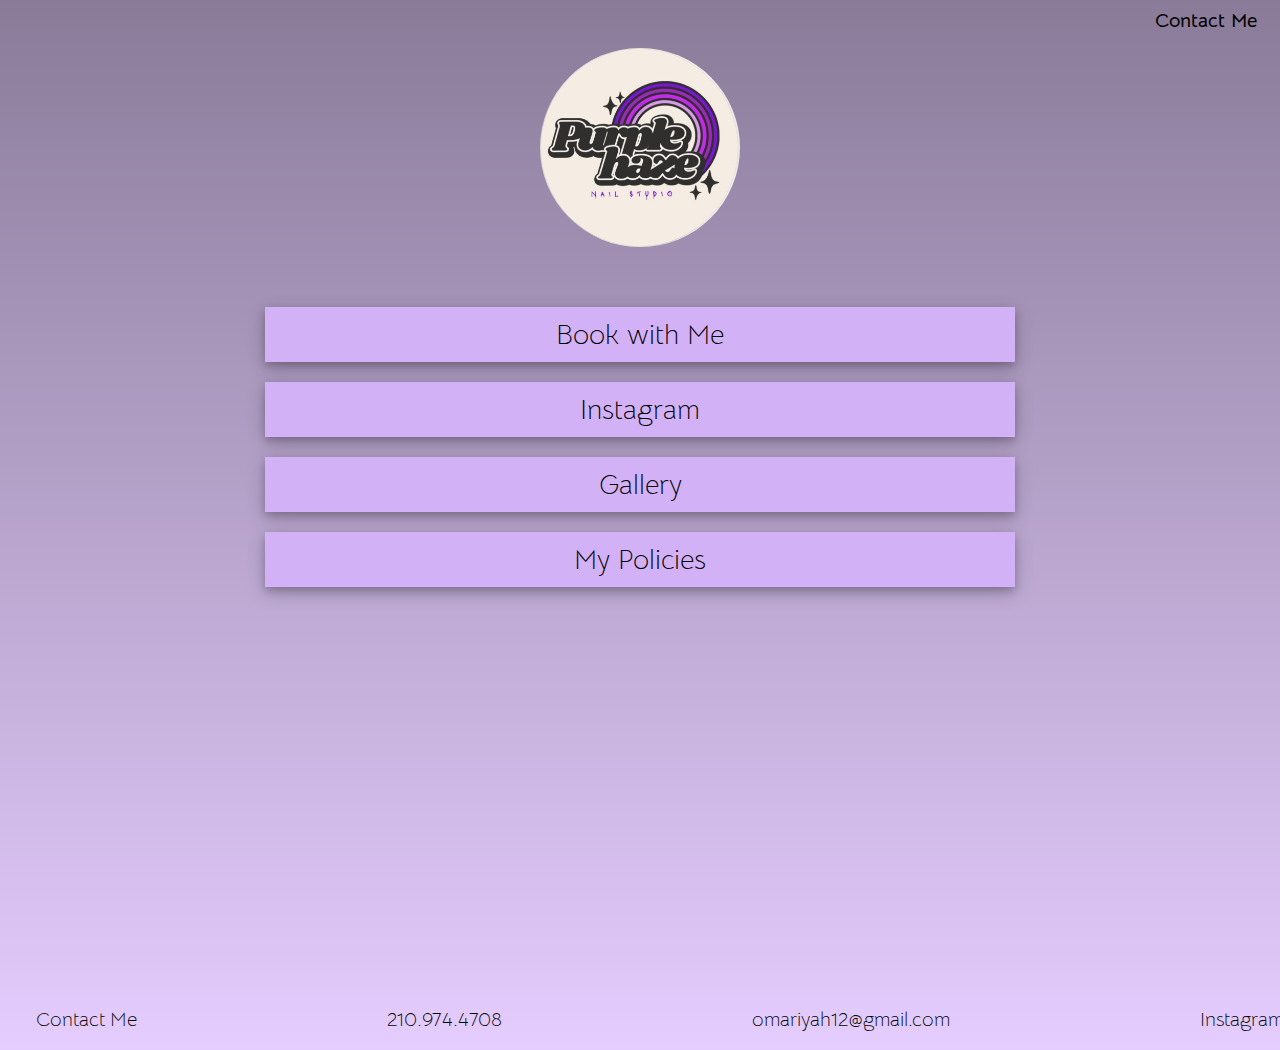
<file: index.html>
<!DOCTYPE html>
<html lang="en">

<head>
    <meta charset="UTF-8">
    <meta name="viewport" content="width=device-width, initial-scale=1.0">
    <title>Purple Haze Nailz</title>
    <link rel="stylesheet" href="./assets/css/style.css">
    <link rel="preconnect" href="https://fonts.googleapis.com">
    <link rel="preconnect" href="https://fonts.gstatic.com" crossorigin>
    <link
        href="https://fonts.googleapis.com/css2?family=Bellota+Text:ital,wght@0,300;0,400;0,700;1,300;1,400;1,700&family=Cedarville+Cursive&display=swap"
        rel="stylesheet">
</head>

<body>
    <nav class="contactLink">
        <a href="#Contact">Contact Me</a>
    </nav>
    <section class="imgContainer">
        <img class="img" src="./assets/img/PurpleHaze.jpeg" alt="PurpleHaze">
    </section>
    <main class="menu">
        <section>
            <a href="book.html">
                <button type="button" id="bellota-text-light" class="bookBttn">Book with Me</button>
            </a>
        </section>
        <section>
            <a href="https://www.instagram.com/purple.haze.nailz/" target="_blank">
                <button onClick="instaFunction" type="button" id="bellota-text-light"
                    class="instagramBttn">Instagram</button>
            </a>
        </section>
        <section>
            <a href="gallery.html">
                <button type="button" id="bellota-text-light" class="galleryBttn">Gallery</button>
            </a>
        </section>
        <section>
            <a href="policy.html">
            <button type="button" id="bellota-text-light" class="policyBttn">My Policies</button>
            </a>
        </section>
    </main>
    <footer class="footer">
        <h3 id="Contact">Contact Me</h3>
        <h3>210.974.4708</h3>
        <h3>omariyah12@gmail.com</h3>
        <a href="https://www.instagram.com/purple.haze.nailz/" target="_blank">Instagram</a>
    </footer>
</body>
</file>
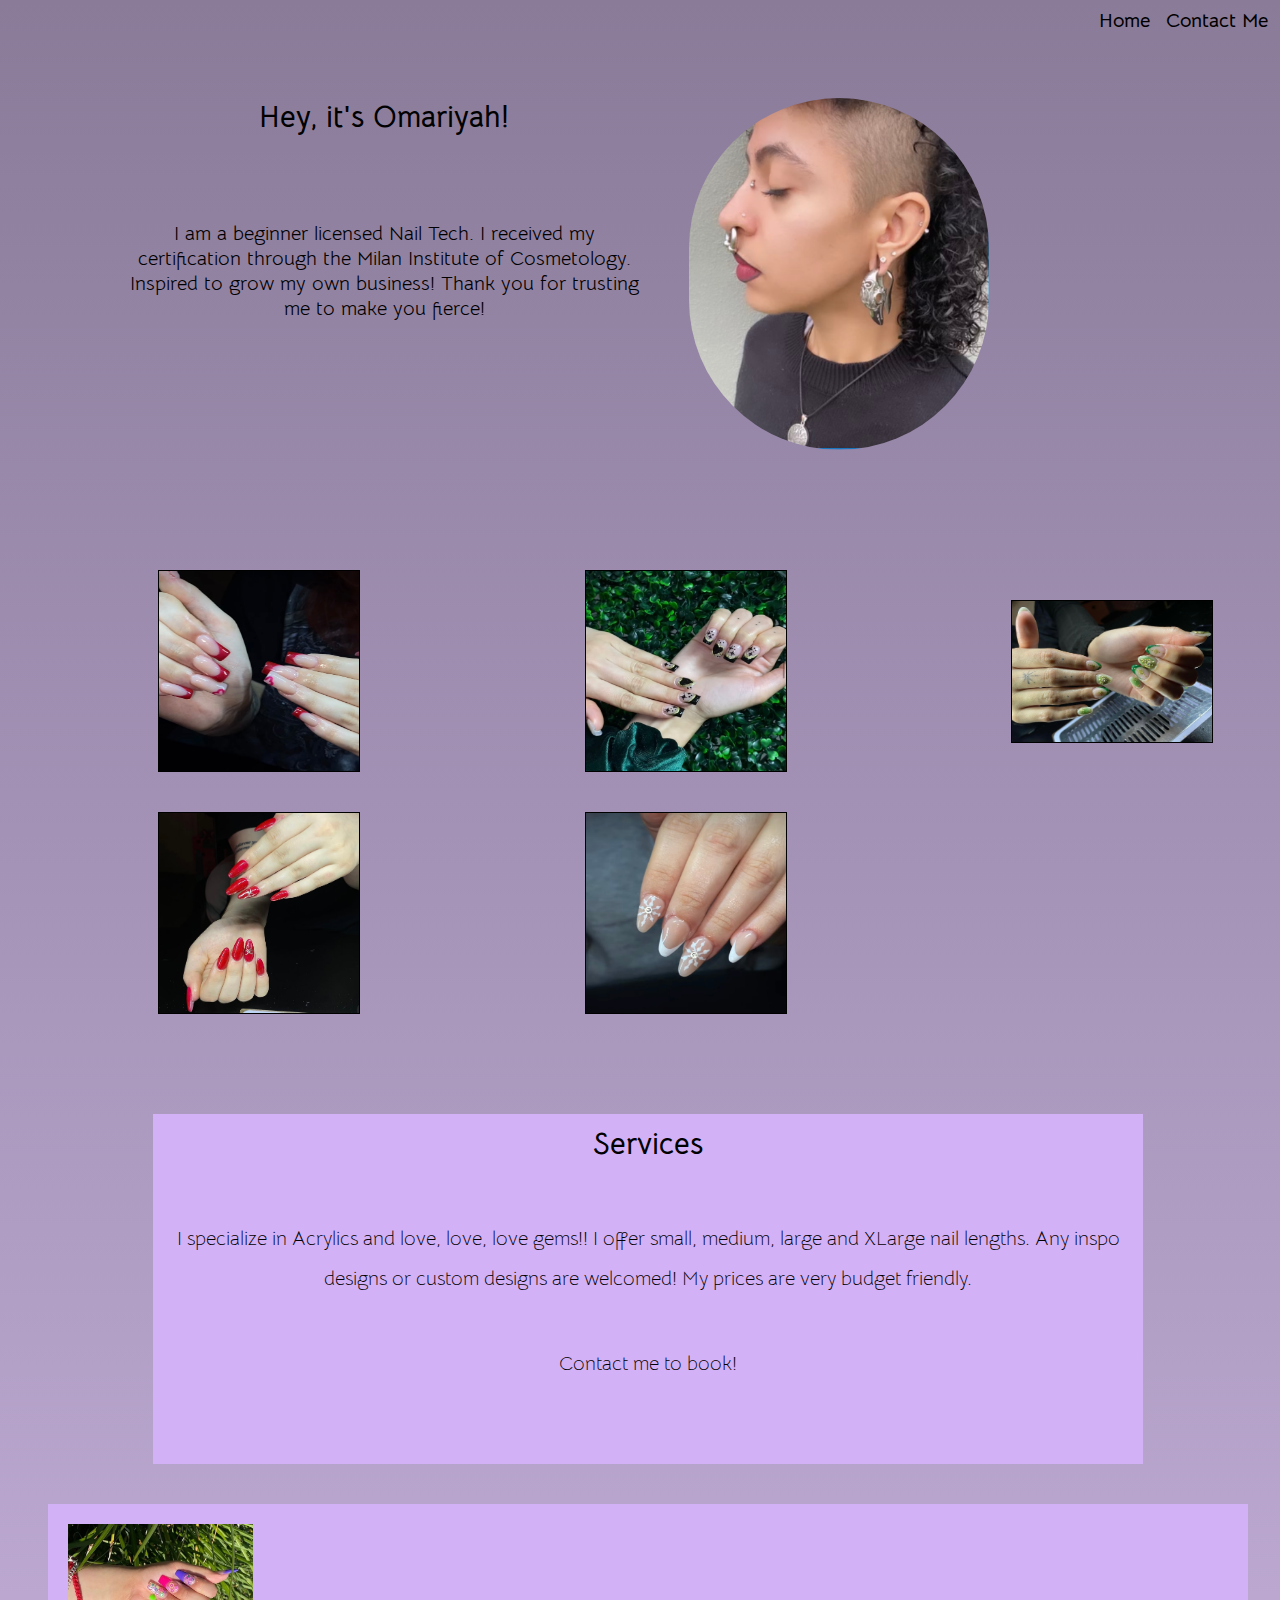
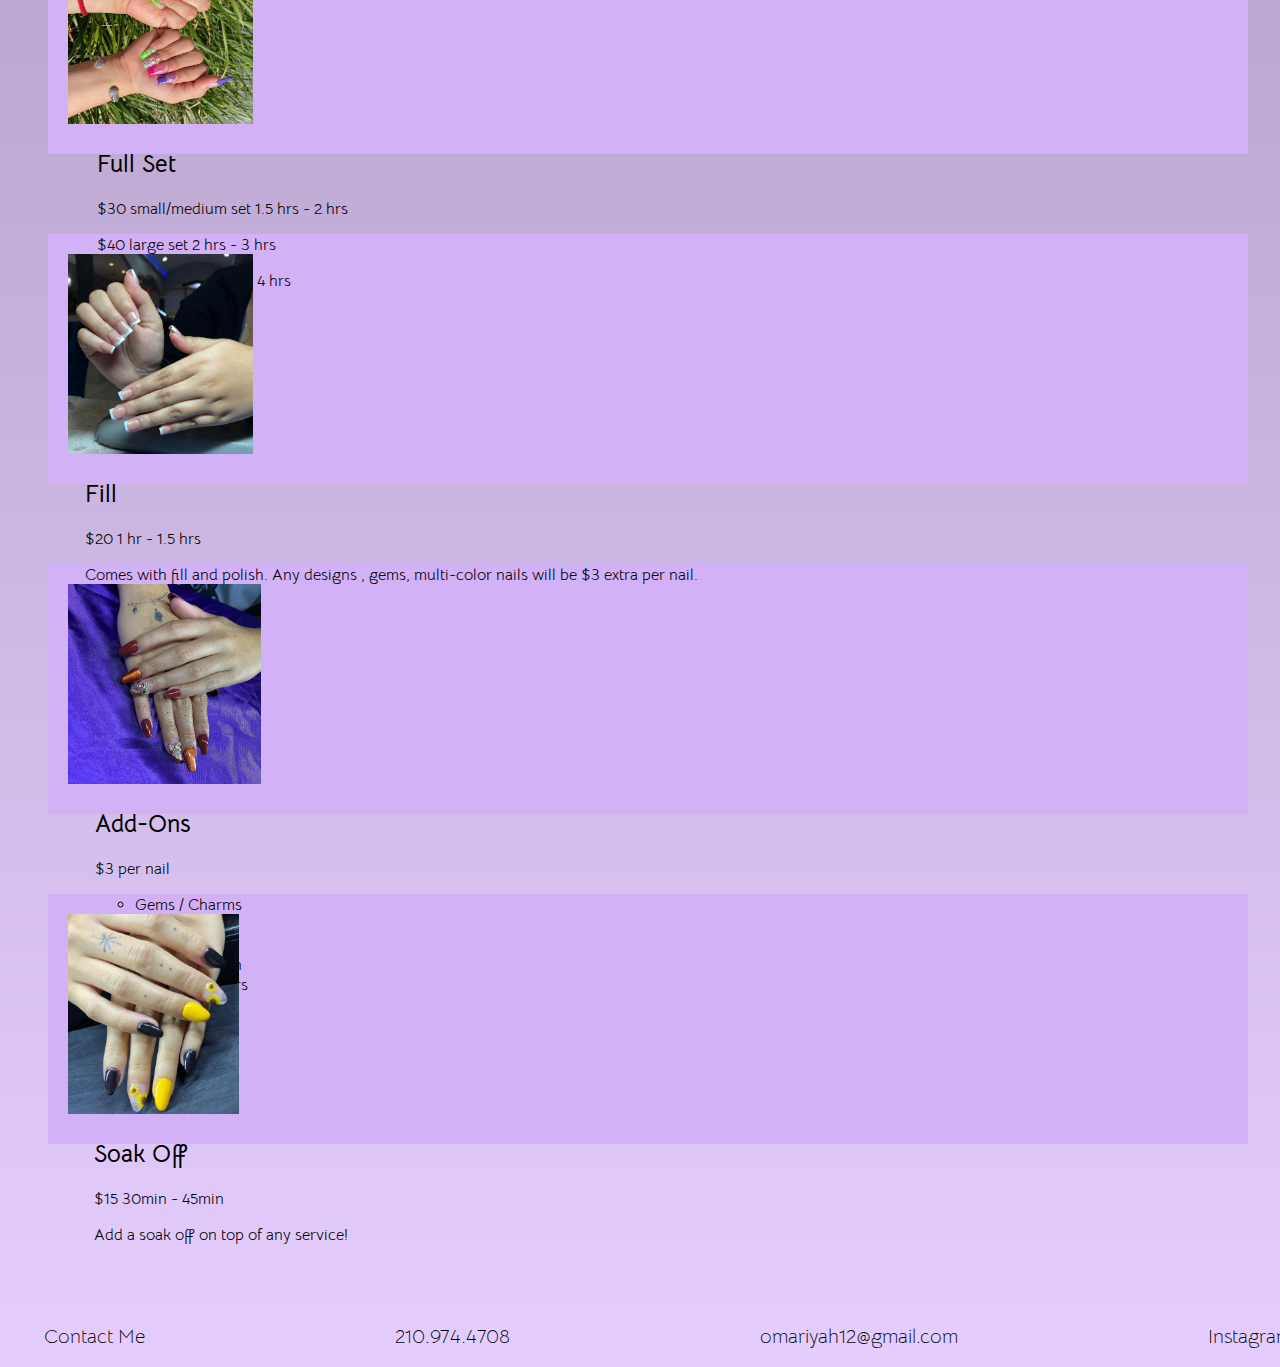
<file: book.html>
<!DOCTYPE html>
<html lang="en">

<head>
    <meta charset="UTF-8">
    <meta name="viewport" content="width=device-width, initial-scale=1.0">
    <title>Purple Haze Nailz</title>
    <link rel="stylesheet" href="./assets/css/book.css">
    <link rel="preconnect" href="https://fonts.googleapis.com">
    <link rel="preconnect" href="https://fonts.gstatic.com" crossorigin>
    <link
        href="https://fonts.googleapis.com/css2?family=Bellota+Text:ital,wght@0,300;0,400;0,700;1,300;1,400;1,700&family=Cedarville+Cursive&display=swap"
        rel="stylesheet">
</head>

<body>
    <nav class="navBar">
        <a href="index.html" class="home">Home</a>
        <a href="#Contact">Contact Me</a>
    </nav>
    <section class="bio">
        <h1 class="header">Hey, it's Omariyah!</h1>
        <p class="aboutMe">I am a beginner licensed Nail Tech. 
            I received my certification through the Milan Institute of Cosmetology.
            Inspired to grow my own business!
            
            Thank you for trusting me to make you fierce!</p>
    </section>
    <section class="profilePic">
        <img class="profileImg" src="./assets/img/Mari.png" alt="Omariyah">
    </section>
    <article class="gridContainer">
        <img  src="./assets/img/redFrench.jpg" alt="red french tip nailz">
        <img  src="./assets/img/blackGreen.jpg" alt="black and green nailz">
        <img src="./assets/img/greenFrench.jpg" alt="green french tip nailz">
        <img src="./assets/img/redStar.jpg" alt="red nailz">
        <img  src="./assets/img/whiteStar.jpg" alt="white star nailz">
    </article>
    <main class="main">
    <section class="serviceContainer">
        <h1>Services</h1>
        <p class="p1">I specialize in Acrylics and love, love, love gems!!
            I offer small, medium, large and XLarge nail lengths. Any inspo designs or custom designs are welcomed! My prices are very budget friendly.</p>
        <p class="p2">Contact me to book!</p>
    </section>

    <article class="row">
        <div class="column">
          <div class="card">
            <img class="img" src="./assets/img/colorful.jpg" alt="colorful nailz">
            <div class="cardA">
            <h2>Full Set</h3>
            <p>$30 small/medium set  1.5 hrs - 2 hrs</p>
            <p>$40 large set         2 hrs - 3 hrs</p>
            <p>$50 XLarge set        3 hrs - 4 hrs</p>
        </div>
          </div>
        </div>

        <div class="column">
            <div class="card">
              <img class="img" src="./assets/img/whiteFrench.jpg" alt="white french nailz">
              <div class="cardB">
                <h2>Fill</h3>
              <p>$20   1 hr - 1.5 hrs</p>
              <p>Comes with fill and polish. Any designs , gems, multi-color nails will be $3 extra per nail.</p>
            </div>
            </div>
          </div>

          <div class="column">
            <div class="card">
              <img class="img" src="./assets/img/brownAutumn.jpg" alt="brown autumn nailz">
              <div class="cardText">
                <h2>Add-Ons</h3>
              <p>$3 per nail</p>
              <ul class="addOnList">
              <li>Gems / Charms</li>
              <li>Chrome</li>
              <li>Cat Eye</li>
              <li>Custom Design</li>
              <li>Nail Art Stickers</li>
              <li>Nail Foil</li>
            </ul>
            </div>
            </div>
          </div>

          <div class="column">
            <div class="card">
              <img class="img" src="./assets/img/sunflower.jpg" alt="black and yellow sunflower nailz">
              <div class="cardD">
                <h2>Soak Off</h3>
              <p>$15  30min - 45min</p>
              <p>Add a soak off on top of any service!</p>
                </div>
            </div>
          </div>

        </article>
    </main>

    <footer class="footer">
        <h3 id="Contact">Contact Me</h3>
        <h3>210.974.4708</h3>
        <h3>omariyah12@gmail.com</h3>
        <a href="https://www.instagram.com/purple.haze.nailz/" target="_blank">Instagram</a>
    </footer>
    
</body>
</file>
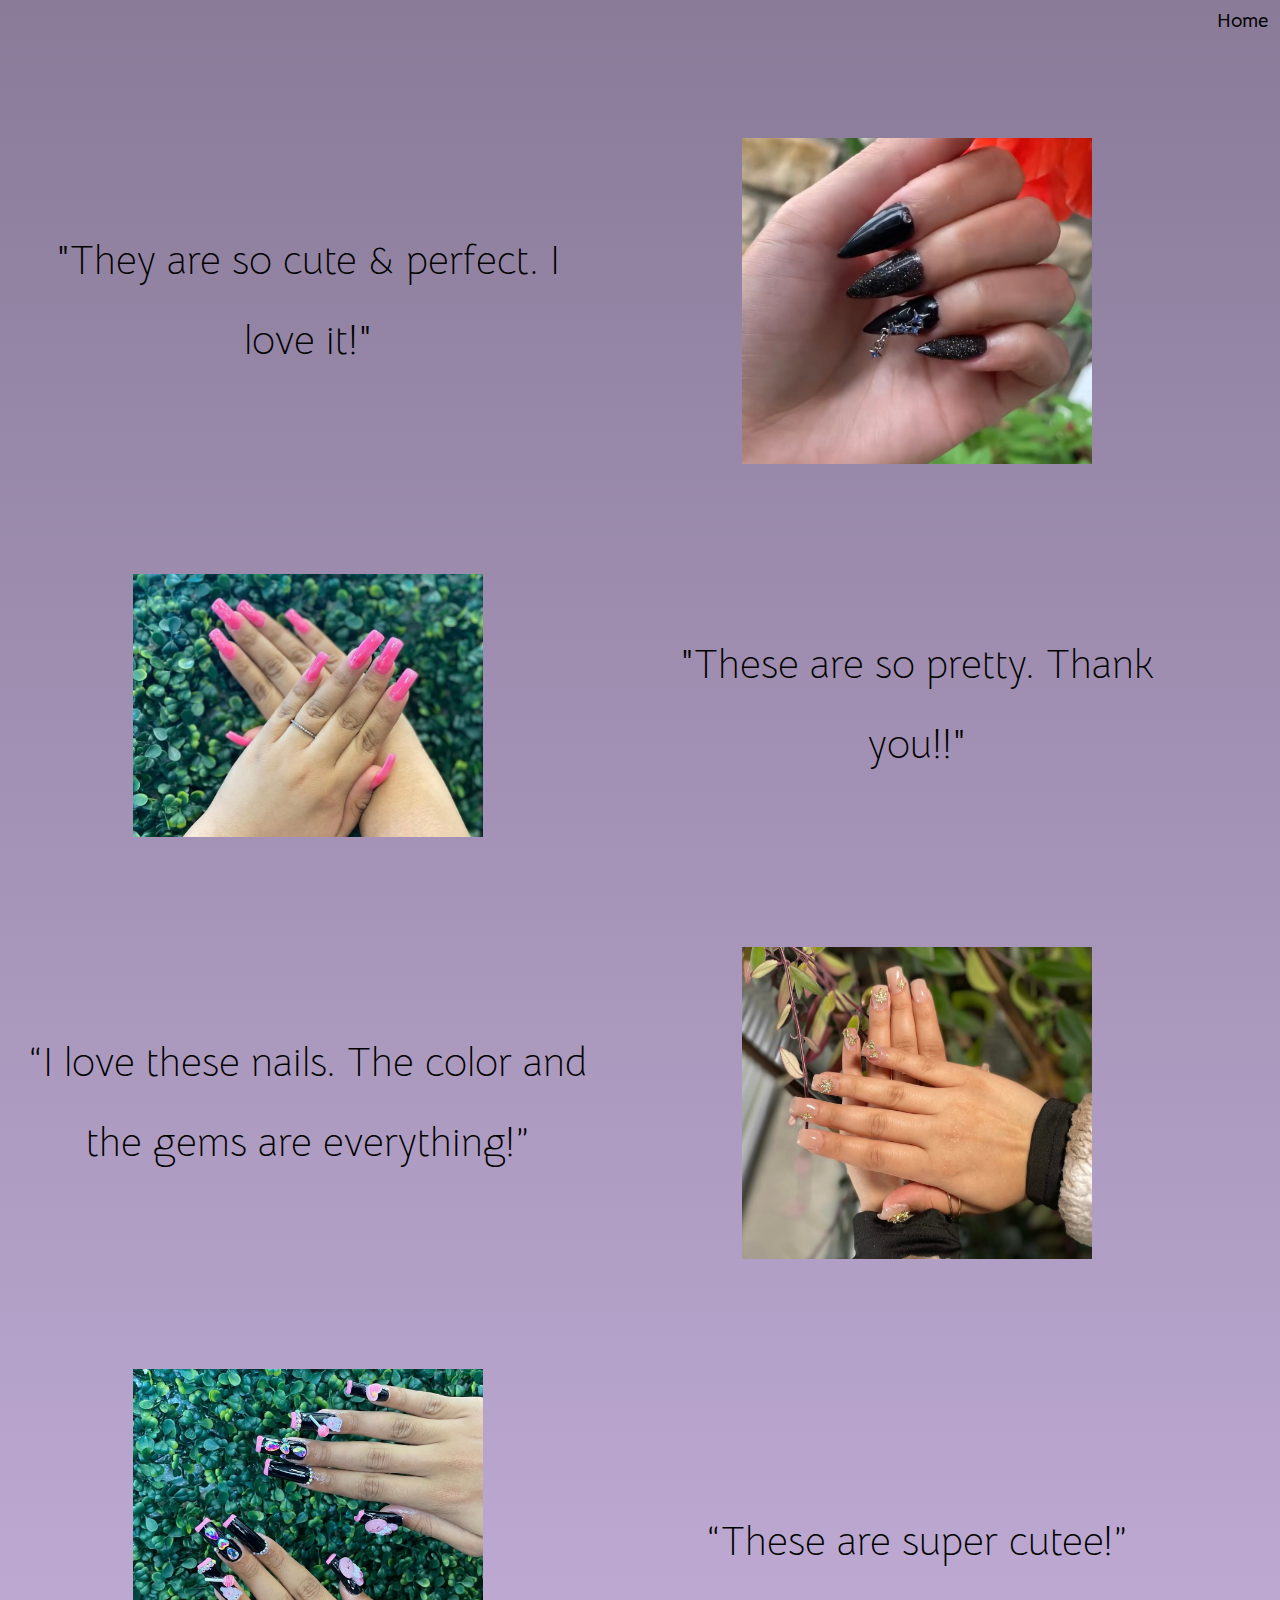
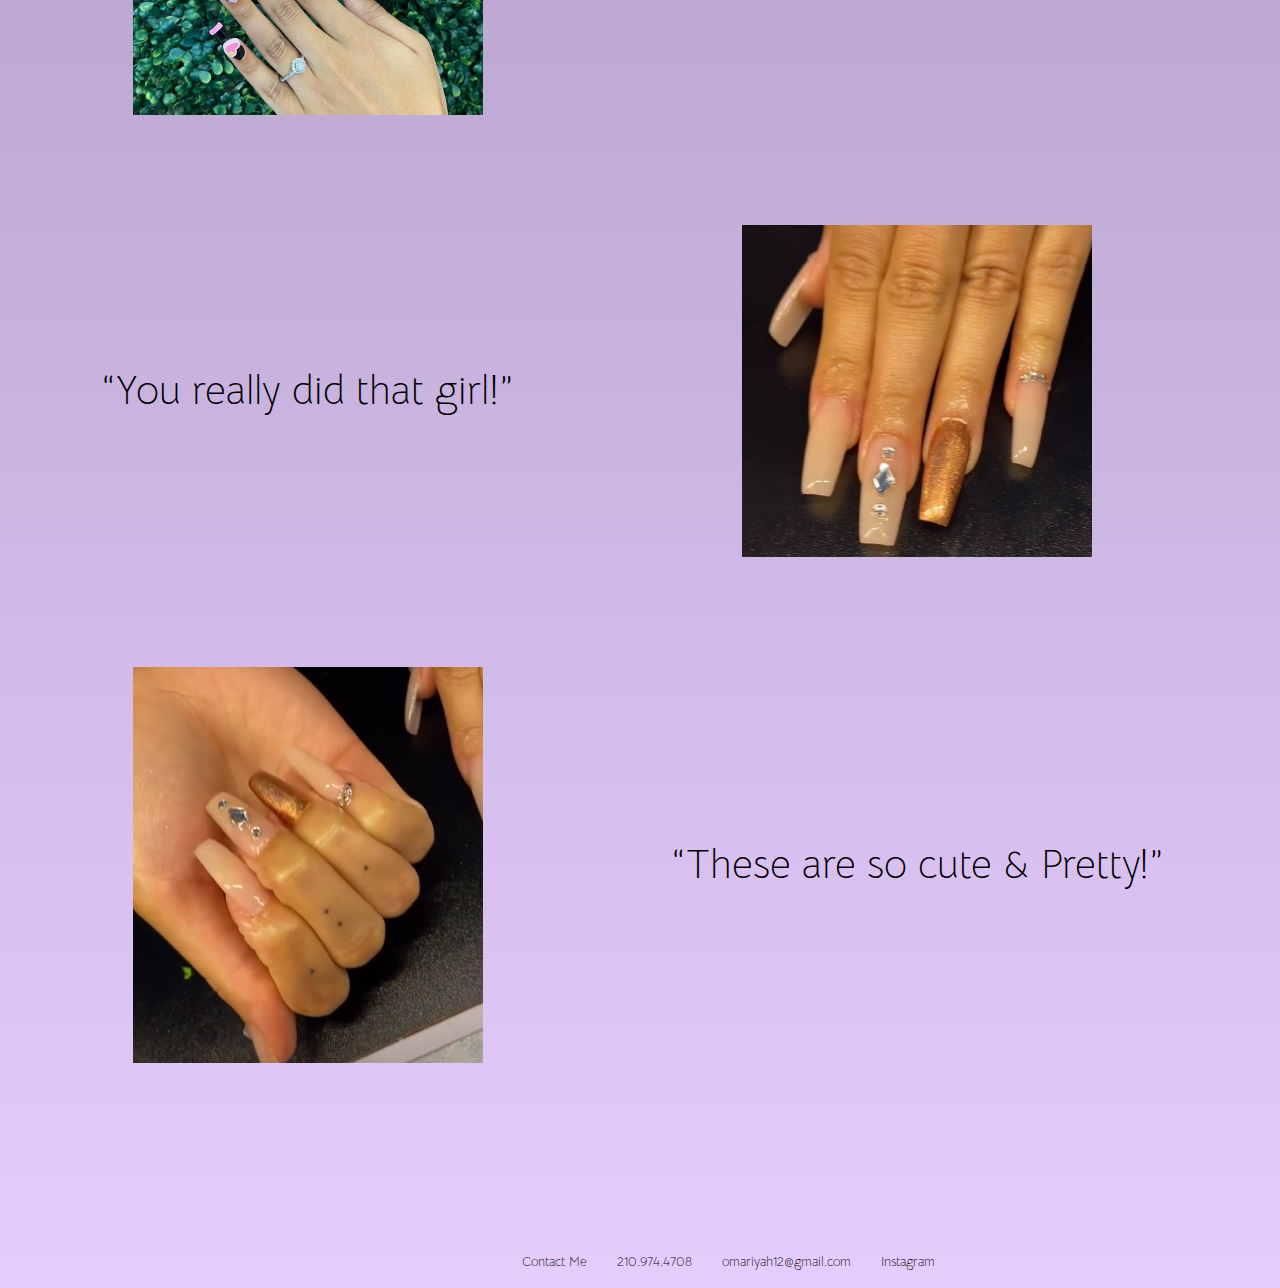
<file: gallery.html>
<!DOCTYPE html>
<html lang="en">

<head>
    <meta charset="UTF-8">
    <meta name="viewport" content="width=device-width, initial-scale=1.0">
    <title>Purple Haze Nailz</title>
    <link rel="stylesheet" href="./assets/css/gallery.css">
    <link rel="preconnect" href="https://fonts.googleapis.com">
    <link rel="preconnect" href="https://fonts.gstatic.com" crossorigin>
    <link
        href="https://fonts.googleapis.com/css2?family=Bellota+Text:ital,wght@0,300;0,400;0,700;1,300;1,400;1,700&family=Cedarville+Cursive&display=swap"
        rel="stylesheet">
</head>

<body>
    <nav class="navBar">
        <a href="index.html" class="home">Home</a>
    </nav>

    <main class="gridContainer">
        <p class="grid">"They are so cute & perfect. I love it!"</p>
        <article class="grid">
            <img class="img" src="./assets/img/blackStars.jpeg" alt="black stars nailz">
        </article>
        <article class="grid">
            <img class="img" src="./assets/img/pinkNailz.jpeg" alt="pink nailz">
        </article>
        <p class="grid">"These are so pretty. Thank you!!"</p>
        <p class="grid">“I love these nails. The color and the gems are everything!”</p>
        <article class="grid">
            <img class="img" src="./assets/img/nudeGems.jpeg" alt="gem nailz">
        </article>
        <article class="grid">
            <img class="img" src="./assets/img/blackPink.jpeg" alt="black&pink nailz">
        </article>
        <p class="grid">“These are super cutee!”</p>
        <p class=grid>“You really did that girl!”</p>
        <article class="grid">
            <img class="img" src="./assets/img/nudeAutumn.jpeg" alt="autumn nailz">
        </article>
        <article class="grid">
            <img class="img" src="./assets/img/nudeAutumn2.jpeg" alt="autumn nailz">
        </article>
        <p class="grid">“These are so cute & Pretty!”</p>
    </main>
    <footer class="footer">
        <h3 id="Contact">Contact Me</h3>
        <h3>210.974.4708</h3>
        <h3>omariyah12@gmail.com</h3>
        <a href="https://www.instagram.com/purple.haze.nailz/" target="_blank">Instagram</a>
    </footer>
</body>
</file>
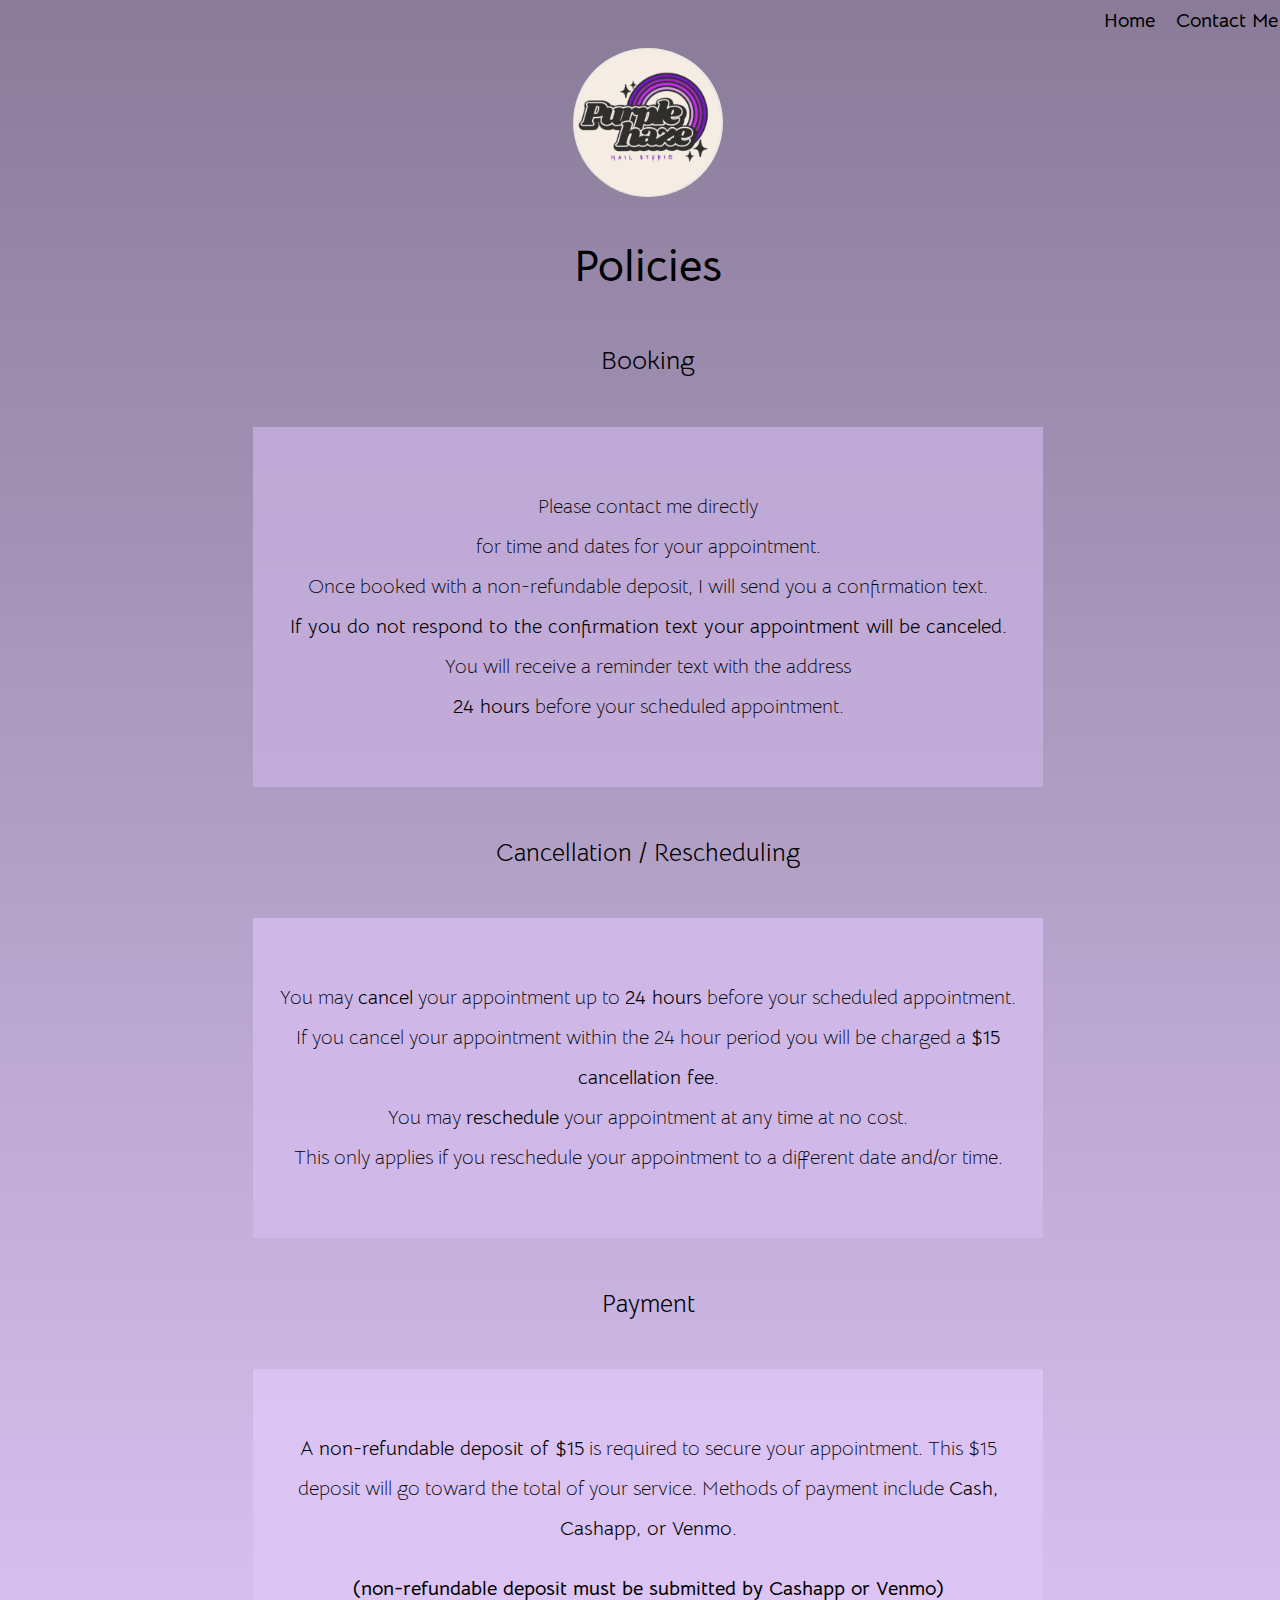
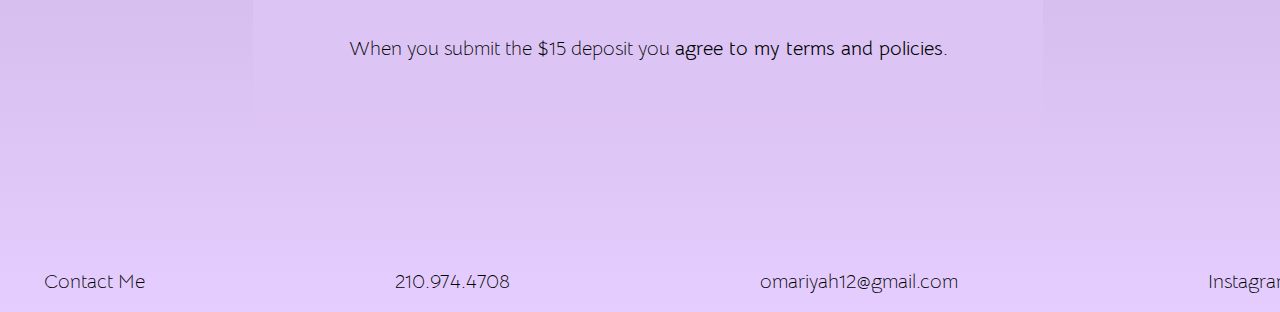
<file: policy.html>
<!DOCTYPE html>
<html lang="en">

<head>
    <meta charset="UTF-8">
    <meta name="viewport" content="width=device-width, initial-scale=1.0">
    <title>Purple Haze Nailz</title>
    <link rel="stylesheet" href="./assets/css/policy.css">
    <link rel="preconnect" href="https://fonts.googleapis.com">
    <link rel="preconnect" href="https://fonts.gstatic.com" crossorigin>
    <link
        href="https://fonts.googleapis.com/css2?family=Bellota+Text:ital,wght@0,300;0,400;0,700;1,300;1,400;1,700&family=Cedarville+Cursive&display=swap"
        rel="stylesheet">
</head>

<body>
    <nav class="navBar">
        <a href="index.html" class="home">Home</a>
        <a href="#Contact">Contact Me</a>
    </nav>
    <section class="imgContainer">
        <img class="img" src="./assets/img/PurpleHaze.jpeg" alt="PurpleHaze">
    </section>
    <h1 id="policyText">Policies</h1>
    <h2 id="bookText">Booking</h2>
    <main class="main">
        <section class="bookingContainer">
        <p>Please contact me directly<br> for time and dates for your appointment.<br>
            Once booked with a non-refundable deposit, I will send you a confirmation text.<br>
            <strong>If you do not respond to the confirmation text your appointment will be canceled.</strong> <br>
            You will receive a reminder text with the address <br>
            <strong>24 hours</strong>
            before your scheduled appointment.
        </p>
    </section>
    <h2 id="cxlText">Cancellation / Rescheduling</h2>
    <section class="cxlContainer">
        <p>You may <strong>cancel</strong> your appointment up to <strong>24 hours</strong> before your scheduled appointment.<br>
            If you cancel your appointment within the 24 hour period you will be charged a <strong>$15 cancellation fee.</strong><br>
            You may <strong>reschedule</strong> your appointment at any time at no cost.<br>
            This only applies if you reschedule your appointment to a different date and/or time.
        </p>
    </section>
    <h2 id="paymentText">Payment</h2>
    <section class="payContainer">
        <p> A <strong>non-refundable deposit of $15</strong> is required to secure your appointment. This $15 deposit will go toward the
            total of your service.
            Methods of payment include <strong>Cash, Cashapp, or Venmo.</strong> <br>
            <p id="nonrefundFee">(non-refundable deposit must be submitted by Cashapp or Venmo)</p>
            When you submit the $15 deposit you <strong>agree to my terms and policies.</strong>
        </p>
    </section>
</main>
    <footer class="footer">
        <h3 id="Contact">Contact Me</h3>
        <h3>210.974.4708</h3>
        <h3>omariyah12@gmail.com</h3>
        <a href="https://www.instagram.com/purple.haze.nailz/" target="_blank">Instagram</a>
    </footer>
</body>
</file>
<file: assets/css/style.css>
body {
    height: 100%;
    background-image: linear-gradient(#8A7B99, #E5CDFF);
}

.contactLink {
    float: right;
    margin: auto;
    padding-right: 15px;
    font-family: "Bellota Text", sans-serif;
    font-weight: 300;
    font-style: normal;
    font-size: 20px;
    font-weight: bold;
}

nav a {
    color: black;
    text-decoration: none;
}
nav a:hover {
    color: #7B16D6;
    text-decoration: none;
}

.imgContainer {
    width: 100%;
    margin-top: 30px;
    text-align: center; /* Centers inline elements */
    align-items: center;
    display: flex;      /* Optional: For additional alignment flexibility */
    justify-content: center; /* Centers content horizontally */
    padding-top: 15px;
}

.img {
    border-radius: 400px; /* Makes the image circular */
    width: 200px;
    margin: 0 auto; /* Centers the image horizontally */
    display: block; /* Ensures the image behaves as a block-level element */
}


.menu{
    margin-top: 60px;
   display: flex;
   flex-direction: column; /* Ensure buttons are arranged vertically */
   align-items: center; /* Center buttons horizontally */
}

.menu section {
    margin-bottom: 20px; /* Add spacing between sections */
}

section a {
    text-decoration: none;
}

.bookBttn {
   margin: auto;
   width: 750px;
   padding: 10px;
   text-align: center;
   display: block;
   background-color: #D3B1F7;
   border: none;
   box-shadow: 0 4px 8px 0 rgba(0, 0, 0, 0.2), 0 6px 20px 0 rgba(0, 0, 0, 0.19);
}

.bookBttn:hover {
    background-color: #bd84fb;
}

#bellota-text-light {
    font-family: "Bellota Text", sans-serif;
    font-weight: 300;
    font-style: normal;
    font-size: 28px;
  }

.instagramBttn{
    font-family: fantasy, light;
   font-size: 28px;
    margin: auto;
    width: 750px;
    padding: 10px;
   text-align: center;
   display: block;
   background-color: #D3B1F7;
   border: none;
   box-shadow: 0 4px 8px 0 rgba(0, 0, 0, 0.2), 0 6px 20px 0 rgba(0, 0, 0, 0.19);
}

.instagramBttn:hover {
    background-color: #bd84fb;
}

.galleryBttn {
    font-family: 'Courier New', Courier, monospace;
   font-size: 28px;
    margin: auto;
    width: 750px;
    padding: 10px;
   text-align: center;
   display: block;
   background-color: #D3B1F7;
   border: none;
   box-shadow: 0 4px 8px 0 rgba(0, 0, 0, 0.2), 0 6px 20px 0 rgba(0, 0, 0, 0.19);
}

.galleryBttn:hover {
    background-color: #bd84fb;
}

.policyBttn {
    font-family: 'Courier New', Courier, monospace;
   font-size: 28px;
   margin: auto;
   width: 750px;
   padding: 10px;
   text-align: center;
   display: block;
   background-color: #D3B1F7;
   border: none;
   box-shadow: 0 4px 8px 0 rgba(0, 0, 0, 0.2), 0 6px 20px 0 rgba(0, 0, 0, 0.19);
}

.policyBttn:hover {
    background-color: #bd84fb;
}

.footer {
    position: relative;
    left: 0;
    bottom: 0px;
    width: 100%;
    text-align: center; /* Ensures the content remains centered */
    display: flex;      /* Enables Flexbox */
    justify-content: center; /* Centers items horizontally */
    align-items: center; /* Centers items vertically (if applicable) */
    gap: 250px;           /* Adds spacing between the items */
    padding: 400px 20px 10px;       /* Optional: Adds padding around the footer */
    background-color: none; /* Optional: Footer background color */
    font-family: "Bellota Text", sans-serif;
}

.footer h3,
.footer a {
    margin: 0;            /* Removes default margin from h3 and anchor */
    font-size: 20px;      /* Ensures uniform font size */
    font-weight: lighter;
    color: black;         /* Optional: Text color */
    text-decoration: none; /* Removes underline from the link */
}

.footer a:hover {
    color: #7B16D6;       /* Optional: Changes color on hover */
}

/* Media Queries */

/* FOOTER */

 /* inspect tool */
@media only screen and (max-width: 1261px) {
    .footer {
        gap: 150px;           /* Adds spacing between the items */
    }
  }

  /* inspect tool */
  @media only screen and (max-width: 1040px) {
    .footer {
        gap: 90px;           /* Adds spacing between the items */
    }
  }

  /* iPad Mini */
  @media only screen and (max-width: 769px) {
    .footer {
        gap: 35px;           /* Adds spacing between the items */
    }
  }

  /* iPhone XR */
  @media only screen and (max-width: 430px) {
    .footer {
        gap: 10px;           /* Adds spacing between the items */
        padding-bottom: 20px;
    }
    .footer h3 {
        font-size: 13px;
    }
    .footer a {
        font-size: 13px;
    }
  }
/* iPhone SE */
  @media only screen and (max-width: 375px) {
    .footer h3 {
        font-size: 10px;
    }
    .footer a {
        font-size: 10px;
    }
  }

  /* BUTTONS */

   /* inspect tool */
  @media only screen and (max-width: 1040px) {
    .bookBttn {
        width: 650px;
    }
  }

   /* inspect tool */
  @media only screen and (max-width: 1040px) {
    .instagramBttn {
        width: 650px;
    }
  }

   /* inspect tool */
  @media only screen and (max-width: 1040px) {
    .galleryBttn {
        width: 650px;
    }
  }

   /* inspect tool */
  @media only screen and (max-width: 1040px) {
    .policyBttn {
        width: 650px;
    }
  }

   /* iPhone XR */
  @media only screen and (max-width: 430px), (max-length: 932px) {
    .bookBttn {
        width: 350px;
    }
  }

   /* iPhone XR */
  @media only screen and (max-width: 430px), (max-length: 932px) {
    .instagramBttn {
        width: 350px;
    }
  }

   /* iPhone XR */
  @media only screen and (max-width: 430px), (max-length: 932px) {
    .galleryBttn {
        width: 350px;
    }
  }

   /* iPhone XR */
  @media only screen and (max-width: 430px), (max-length: 932px) {
    .policyBttn {
        width: 350px;
    }
  }
</file>
<file: assets/css/book.css>
body {
    height: 100%;
    width: 100%;
    background-image: linear-gradient(#8A7B99, #E5CDFF);
}

.navBar {
    float: right;
    margin: auto;
    font-family: "Bellota Text", sans-serif;
    font-weight: 300;
    font-style: normal;
    font-size: 20px;
    font-weight: bold;
    text-align: center;
    padding-right: 20px;
}

nav a {
    color: black;
    text-decoration: none;
}

nav a:hover {
    color: #7B16D6;
    text-decoration: none;
}

.home {
    padding-right: 10px;
}

.bio {
    width: 40%;
    height: 50%;
    font-family: "Bellota Text", sans-serif;
    padding-top: 90px;
    float: left;
    text-align: center;
    margin-left: 110px;
    padding-left: 10px;
}

.header {
    font-size: 30px;
}

.aboutMe {
    font-size: 20px;
    padding-top: 40px;
}


.profileImg {
    width: 300px;
    border-radius: 170px;
    float: right;
    margin-top: 90px;
    margin-right: 110px;

}

.gridContainer {
    display: grid;
    grid-template-columns: auto auto auto;
    background-color: none;
    width: 100%;
    row-gap: 20px;
    align-items: center;
    padding: 100px;
    margin: 0 50px 0 50px;
  }
  
  .gridContainer > img {
    background-color: none;
    border: 1px solid black;
    font-size: 30px;
    text-align: center;
    width: 200px;
  }

  .greenFrench {
width: 200px;
  }

  .serviceContainer {
    background-color: #D3B1F7;
    margin: auto;
    width: 950px;
    height: 350px;
    text-align: center;
    font-family: "Bellota Text";
    font-weight: lighter;
    font-size: 20px;
    word-wrap: break-word;
    vertical-align: middle;
    padding: 0px 20px;
    line-height: 2;
    align-items: center;
  }

  section h1 {
    margin-top: 0;
    margin-bottom: 45px;
    padding-top: 0;
    font-size: 30px;
  }

  .p1 {
    margin-bottom: 45px;
  }

  .column {
    margin: auto;
    align-items: center;
    padding: 40px 40px;
  }
  .card {
    background-color: #D3B1F7;
    height: 250px;
    font-family: "Bellota Text";
    box-sizing: border-box;
    align-content: flex-start;
    margin: auto;
  }

  article img {
    max-width: 200px;
    max-height: 200px;
   margin-top: 20px;
    
  }
  
.img {
    max-width: 200px;
    max-height: 200px;
   margin-top: 20px;
   padding-left: 20px;
}
  .cardText {
    padding-right: 1000px;
    float: right;
  }

  .cardA {
    padding-right: 900px;
    float: right;
  }

  .cardB {
    float: right;
    padding-right: 550px;
    
  }

  .cardD {
    float: right;
    padding-right: 900px;
    
  }

  .addOnList {
    list-style-type:circle;
  }


  .footer {
    position: relative;
    left: 0;
    bottom: 0;
    width: 100%;
    text-align: center;
    /* Ensures the content remains centered */
    display: flex;
    /* Enables Flexbox */
    justify-content: center;
    /* Centers items horizontally */
    align-items: center;
    /* Centers items vertically (if applicable) */
    gap: 250px;
    /* Adds spacing between the items */
    padding: 140px 20px 10px;
    /* Optional: Adds padding around the footer */
    background-color: none;
    /* Optional: Footer background color */
    font-family: "Bellota Text", sans-serif;
}

.footer h3,
.footer a {
    margin: 0;
    /* Removes default margin from h3 and anchor */
    font-size: 20px;
    /* Ensures uniform font size */
    font-weight: lighter;
    color: black;
    /* Optional: Text color */
    text-decoration: none;
    /* Removes underline from the link */
}
</file>
<file: assets/css/gallery.css>
body {
    height: 100%;
    width: 100%;
    background-image: linear-gradient(#8A7B99, #E5CDFF);
}

.navBar {
    float: right;
    margin: auto;
    font-family: "Bellota Text", sans-serif;
    font-weight: 300;
    font-style: normal;
    font-size: 20px;
    font-weight: bold;
    text-align: center;
    padding-right: 20px;
}

nav a {
    color: black;
    text-decoration: none;
}

nav a:hover {
    color: #7B16D6;
    text-decoration: none;
}

.gridContainer {
    display: grid;
    gap: 50px 50px;
    grid-template-columns: auto auto;
    background-color: none;
    padding: 100px 20px 20px;
    align-items: center;
}

.grid {
    display: block;
    margin-left: auto;
    margin-right: auto;
    padding: 30px 0;
    text-align: center;
    font-family: "Bellota Text";
    font-weight: lighter;
    font-size: 40px;
    word-wrap: break-word;
    line-height: 2;
}

.img {
    display: block;
    margin-left: auto;
    margin-right: auto;
    width: 350px;
}

.footer {
    position: relative;
    left: 0;
    bottom: 0;
    width: 100%;
    text-align: center;
    /* Ensures the content remains centered */
    display: flex;
    /* Enables Flexbox */
    justify-content: center;
    /* Centers items horizontally */
    align-items: center;
    /* Centers items vertically (if applicable) */
    gap: 250px;
    /* Adds spacing between the items */
    padding: 140px 20px 10px;
    /* Optional: Adds padding around the footer */
    background-color: none;
    /* Optional: Footer background color */
    font-family: "Bellota Text", sans-serif;
}

.footer h3,
.footer a {
    margin: 0;
    /* Removes default margin from h3 and anchor */
    font-size: 20px;
    /* Ensures uniform font size */
    font-weight: lighter;
    color: black;
    /* Optional: Text color */
    text-decoration: none;
    /* Removes underline from the link */
}



/* MEDIA Queries */

/* inspect tool */
@media only screen and (max-width: 1160px) {
    .footer {
        gap: 90px;
        /* Adds spacing between the items */
    }
}


@media only screen and (max-width: 830px) {
    .footer {
        gap: 70px;
        /* Adds spacing between the items */
    }
}

/* iphone SE */

@media only screen and (max-width: 375px) {

    .navBar {
        display: flex;
        /* Enables flexible layout */
        justify-content: center;
        /* Centers the items horizontally */
        align-items: center;
        /* Centers the items vertically if there's height */
        flex-wrap: wrap;
        /* Ensures items wrap properly on smaller screens */
        text-align: center;
        /* Centers the text in case items are inline-block */
        width: 245px;
        /* Ensures the navbar spans full width */
        margin: 0 auto;
        /* Centers the navbar container if it has a fixed width */
        padding: 0;
        /* Removes any default padding */
    }

    .img {
        width: 250px;
    }

    .gridContainer {
        gap: 50px 20px;
        padding: 100px 10px 20px
    }

    .grid {
        font-size: 25px;
    }
}

.footer {
    gap: 30px;
    padding: 140px 20px 10px 80px
}

.footer h3,
.footer a {
    margin: 0;
    font-size: 13px;

}

@media only screen and (max-width: 414px) {
    .footer {
        width: 600px;
        gap: 30px;
        padding: 140px 20px 10px 80px
    }


}

/* samsung galaxy */

@media only screen and (max-width: 360px) {
    .navBar {
        width: 40px;
    }

    .gridContainer {
        padding: 100px 10px 20px 90px;
    }

    .footer {
        padding: 140px 20px 10px 40px;
    }
}

/* iPad Mini */

@media only screen and (max-width: 768px) {
    .navBar {
        padding-right: 310px;
    }

    .footer {
        gap: 70px;
        padding: 140px 20px 10px 30px;
    }
}

/* iPad Air */

@media only screen and (max-width: 820px) {

    .footer {
        gap: 70px;
    padding: 140px 20px 10px 0px;
    }
}

/* iPad Pro */

@media only screen and (max-width: 1024px) {

    .footer {
        gap: 70px;
    padding: 140px 20px 10px 0px;
    }

}
</file>
<file: assets/css/policy.css>
body {
    height: 100%;
    width: 100%;
    background-image: linear-gradient(#8A7B99, #E5CDFF);
}

.navBar {
    float: right;
    margin: auto;
    font-family: "Bellota Text", sans-serif;
    font-weight: 300;
    font-style: normal;
    font-size: 20px;
    font-weight: bold;
    text-align: center;
    padding-right: 10px;
}

nav a {
    color: black;
    text-decoration: none;
}

nav a:hover {
    color: #7B16D6;
    text-decoration: none;
}

.home {
    padding-right: 15px;
}

.imgContainer {
    width: 100%;
    margin-top: 30px;
    text-align: center;
    /* Centers inline elements */
    align-items: center;
    display: flex;
    /* Optional: For additional alignment flexibility */
    justify-content: center;
    /* Centers content horizontally */
    padding-top: 15px;
}

.img {
    border-radius: 400px;
    /* Makes the image circular */
    width: 150px;
    margin: 0 auto;
    /* Centers the image horizontally */
    display: block;
    /* Ensures the image behaves as a block-level element */
}

/*Policies text*/

#policyText {
    font-family: "Bellota Text";
    font-size: 45px;
    text-align: center;
    margin-top: 40px;
}

/*Booking text*/

#bookText {
    font-family: "Bellota Text";
    font-size: 26px;
    text-align: center;
    margin: 50px;
    font-weight: normal;
}

.main {
    display: flex;
   flex-direction: column; /* Ensure sections are arranged vertically */
   align-items: center; /* Center sections horizontally */
}

.bookingContainer {
    background-color: #c8b1e0c0;
    margin: auto;
    width: 750px;
    text-align: center;
    font-family: "Bellota Text";
    font-weight: lighter;
    font-size: 20px;
    word-wrap: break-word;
    vertical-align: middle;
    padding: 40px 20px;
    line-height: 2;
    align-items: center;
}

#cxlText {
    font-family: "Bellota Text";
    font-size: 25px;
    text-align: center;
    margin: 50px;
    font-weight: normal;
}

.cxlContainer {
    background-color: #d0b9e9f0;
    margin: auto;
    width: 750px;
    text-align: center;
    font-family: "Bellota Text";
    font-weight: lighter;
    font-size: 20px;
    word-wrap: break-word;
    vertical-align: middle;
    padding: 40px 20px;
    line-height: 2;
    align-items: center;
}

#paymentText {
    font-family: "Bellota Text";
    font-size: 25px;
    text-align: center;
    margin: 50px;
    font-weight: normal;

}

.payContainer {
    background-color: #dcc4f5dd;
    margin: auto;
    width: 750px;
    text-align: center;
    font-family: "Bellota Text";
    font-weight: lighter;
    font-size: 20px;
    word-wrap: break-word;
    vertical-align: middle;
    padding: 40px 20px;
    line-height: 2;
    align-items: center;
}

#nonrefundFee {
    font-weight: bold;
}


.footer {
    position: relative;
    left: 0;
    bottom: 0;
    width: 100%;
    text-align: center;
    /* Ensures the content remains centered */
    display: flex;
    /* Enables Flexbox */
    justify-content: center;
    /* Centers items horizontally */
    align-items: center;
    /* Centers items vertically (if applicable) */
    gap: 250px;
    /* Adds spacing between the items */
    padding: 140px 20px 10px;
    /* Optional: Adds padding around the footer */
    background-color: none;
    /* Optional: Footer background color */
    font-family: "Bellota Text", sans-serif;
}

.footer h3,
.footer a {
    margin: 0;
    /* Removes default margin from h3 and anchor */
    font-size: 20px;
    /* Ensures uniform font size */
    font-weight: lighter;
    color: black;
    /* Optional: Text color */
    text-decoration: none;
    /* Removes underline from the link */
}

/* Media Queries */

/* FOOTER */

/* inspect tool */
@media only screen and (max-width: 1160px) {
    .footer {
        gap: 90px;
        /* Adds spacing between the items */
    }
}

/* inspect tool */
@media only screen and (max-width: 830px) {
    .footer {
        gap: 70px;
        /* Adds spacing between the items */
    }
}



/* Policies */

@media only screen and (max-width: 830px) {
    .bookingContainer {
        width: 600px;
    }

    .cxlContainer {
        width: 600px;
    }

    .payContainer {
        width: 600px;
    }
}

/* iphone XR */

@media only screen and (max-width: 375px) {
    body {
        display: flex;
        flex-direction: column;
        align-items: center;
        justify-content: center;
        margin: 0;
        padding: 0;
    }

    .navBar {
        margin-left: 115px;
    }

    .imgContainer {
        width: 100%;
        margin: 30px 0 30px 30px;
        padding-top: 50px;
    }

    .main,
    .bookingContainer,
    .cxlContainer,
    .payContainer {
        display: flex;
        flex-direction: column;
        align-items: center;
        justify-content: center;
        width: 300px;
        margin-left: 30px;
    }


    #policyText,
    #bookText {
        text-align: center;
        margin: 20px 0 20px 30px;
    }

    #cxlText,
    #paymentText {
        text-align: center;
        margin: 20px;
    }
    .bookingContainer,
    .cxlContainer,
    .payContainer {
        width: 100%;
        max-width: 450px;
        padding: 20px;
        margin: 30px 0;
    }

    .footer {
        gap: 15px;
        padding: 20px;
        margin-left: 20px;
    }

    .footer h3,
    .footer a {
        margin: 0;
        font-size: 13px;
    }
}

@media only screen and (max-width: 414px) {
    body {
        display: flex;
        flex-direction: column;
        align-items: center;
        justify-content: center;
        margin: 0;
        padding: 0;
    }

    .navBar {
        margin-left: 130px;
    }

    .imgContainer {
        width: 100%;
        margin: 30px 0 30px 30px;
        padding-top: 50px;
    }

    .main,
    .bookingContainer,
    .cxlContainer,
    .payContainer {
        display: flex;
        flex-direction: column;
        align-items: center;
        justify-content: center;
        width: 350px;
        margin-left: 30px;
    }


    #policyText,
    #bookText {
        text-align: center;
        margin: 20px 0 20px 30px;
    }

    #cxlText,
    #paymentText {
        text-align: center;
        margin: 20px;
    }
    .bookingContainer,
    .cxlContainer,
    .payContainer {
        width: 100%;
        max-width: 450px;
        padding: 20px;
        margin: 30px 0;
    }

    .footer {
        gap: 15px;
        padding: 20px;
        margin-left: 20px;
    }

    .footer h3,
    .footer a {
        margin: 0;
        font-size: 13px;
    }
}

/* iphone 14 Pro Max */

@media only screen and (max-width: 430px) {
    body {
        display: flex;
        flex-direction: column;
        align-items: center;
        justify-content: center;
        margin: 0;
        padding: 0;
    }

    .navBar {
        margin-top: 10px;
        margin-left: 150px;
    }

    .imgContainer {
        width: 100%;
        margin: 30px 0 30px 30px;
        padding-top: 50px;
    }

    .main,
    .bookingContainer,
    .cxlContainer,
    .payContainer {
        display: flex;
        flex-direction: column;
        align-items: center;
        justify-content: center;
        width: 380px;
        margin-left: 30px;
    }


    #policyText,
    #bookText {
        text-align: center;
        margin: 20px 0 20px 30px;
    }

    #cxlText,
    #paymentText {
        text-align: center;
        margin: 20px;
    }
    .bookingContainer,
    .cxlContainer,
    .payContainer {
        width: 100%;
        max-width: 450px;
        padding: 20px;
        margin: 30px 0;
    }

    .footer {
        gap: 15px;
        padding: 20px;
        margin-left: 20px;
    }

    .footer h3,
    .footer a {
        margin: 0;
        font-size: 13px;
    }
}

@media only screen and (max-width: 414px) {
    body {
        display: flex;
        flex-direction: column;
        align-items: center;
        justify-content: center;
        margin: 0;
        padding: 0;
    }

    .navBar {
        margin-left: 130px;
    }

    .imgContainer {
        width: 100%;
        margin: 30px 0 30px 30px;
        padding-top: 50px;
    }

    .main,
    .bookingContainer,
    .cxlContainer,
    .payContainer {
        display: flex;
        flex-direction: column;
        align-items: center;
        justify-content: center;
        width: 350px;
        margin-left: 30px;
    }


    #policyText,
    #bookText {
        text-align: center;
        margin: 20px 0 20px 30px;
    }

    #cxlText,
    #paymentText {
        text-align: center;
        margin: 20px;
    }
    .bookingContainer,
    .cxlContainer,
    .payContainer {
        width: 100%;
        max-width: 450px;
        padding: 20px;
        margin: 30px 0;
    }

    .footer {
        gap: 15px;
        padding: 20px;
        margin-left: 20px;
    }

    .footer h3,
    .footer a {
        margin: 0;
        font-size: 13px;
    }
}

/* iPad Air */

@media only screen and (max-width: 820px) {
    .navBar{
        margin-right: 15px;
    }
}

/* iPad Pro */
@media only screen and (max-width: 1024px) {
    .navBar{
        margin-right: 15px;
    }
}
</file>
